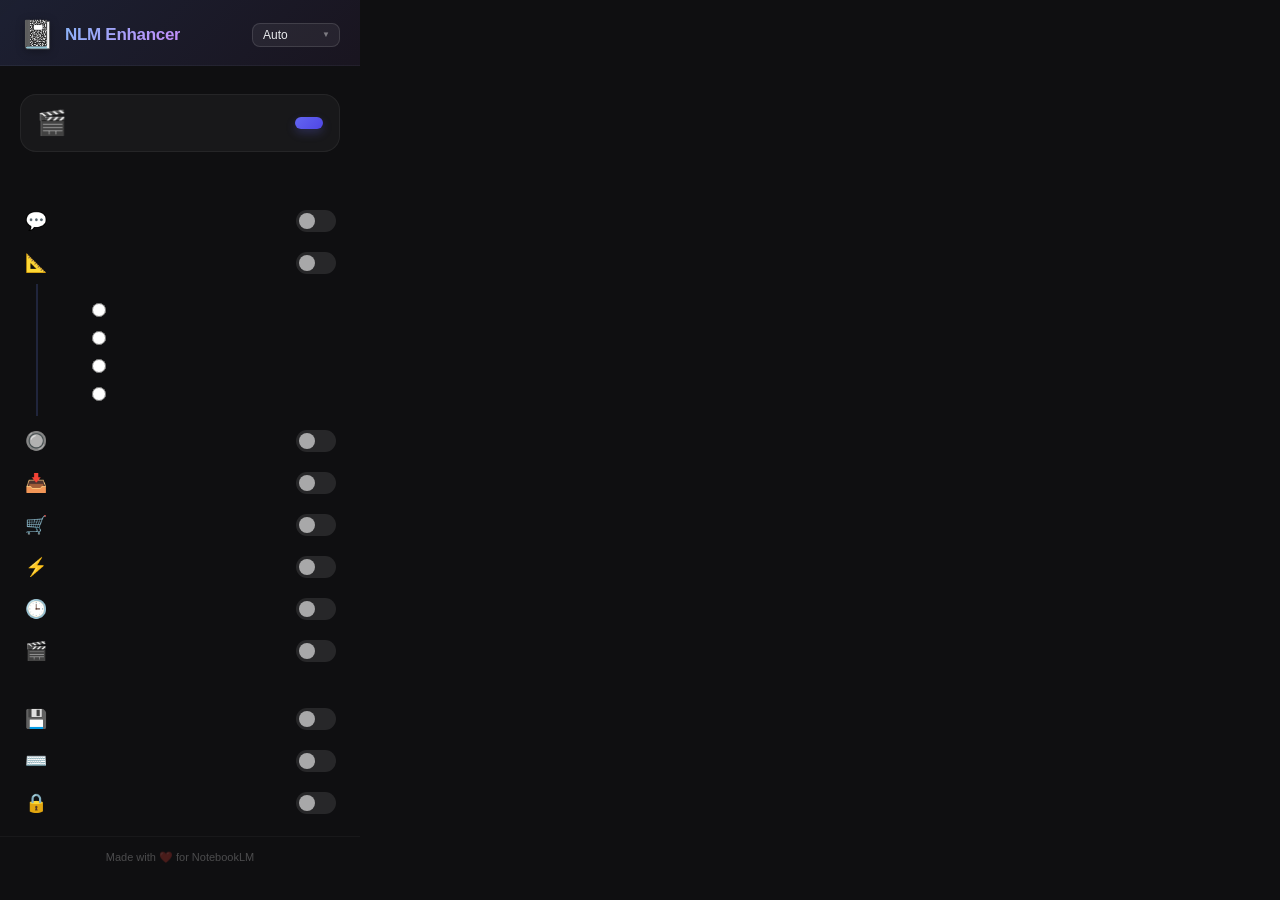
<file: popup/index.html>
<!DOCTYPE html>
<html>
<head>
  <meta charset="UTF-8">
  <meta name="viewport" content="width=device-width, initial-scale=1.0">
  <title>NLM Enhancer</title>
  <link rel="stylesheet" href="style.css">
</head>
<body>
  <div class="popup-container">
    <!-- 头部 -->
    <header class="popup-header">
      <div class="logo-area">
        <span class="logo-icon">📓</span>
        <div>
          <h1>NLM Enhancer</h1>
          <span class="version" id="app-version"></span>
        </div>
      </div>
      <div class="lang-container">
        <select class="lang-select" id="langSelect">
          <option value="auto">Auto</option>
          <option value="zh_CN">简体中文</option>
          <option value="zh_TW">繁體中文</option>
          <option value="en">English</option>
          <option value="ja">日本語</option>
          <option value="ko">한국어</option>
          <option value="es">Español</option>
        </select>
      </div>
    </header>

    <!-- 工具箱 (移至顶部) -->
    <div class="settings-section tools-section">
      <h2 class="section-title" data-i18n="sectionTools"></h2>
      
      <div class="tool-card" id="tool-localRemoval">
        <div class="tool-icon">🎬</div>
        <div class="tool-body">
          <div class="tool-name" data-i18n="toolLocalRemoval"></div>
          <div class="tool-desc" data-i18n="toolLocalRemovalDesc"></div>
        </div>
        <button class="tool-btn" id="btn-openLocalRemoval">
          <span data-i18n="btnOpen"></span>
        </button>
      </div>
    </div>

    <!-- 功能开关区域 -->
    <div class="settings-section">
      <h2 class="section-title" data-i18n="sectionCoreFeatures"></h2>

      <div class="setting-item" id="setting-quoteReply">
        <div class="setting-info">
          <span class="setting-icon">💬</span>
          <div>
            <div class="setting-name" data-i18n="featureQuoteReply"></div>
            <div class="setting-desc" data-i18n="featureQuoteReplyDesc"></div>
          </div>
        </div>
        <label class="toggle">
          <input type="checkbox" data-key="quoteReplyEnabled">
          <span class="toggle-slider"></span>
        </label>
      </div>

      <div class="setting-item" id="setting-formulaCopy">
        <div class="setting-info">
          <span class="setting-icon">📐</span>
          <div>
            <div class="setting-name" data-i18n="featureFormulaCopy"></div>
            <div class="setting-desc" data-i18n="featureFormulaCopyDesc"></div>
          </div>
        </div>
        <label class="toggle">
          <input type="checkbox" data-key="formulaCopyEnabled">
          <span class="toggle-slider"></span>
        </label>
      </div>

      <!-- 公式格式选择 -->
      <div class="sub-setting" id="formula-format-group">
        <div class="setting-name-small" data-i18n="formulaCopyFormat"></div>
        <div class="radio-group" id="formulaFormatGroup">
          <label class="radio-option">
            <input type="radio" name="formulaFormat" value="latex">
            <span data-i18n="formatLatexRecommended"></span>
          </label>
          <label class="radio-option">
            <input type="radio" name="formulaFormat" value="mathml">
            <span data-i18n="formatMathmlExperimental"></span>
          </label>
          <label class="radio-option">
            <input type="radio" name="formulaFormat" value="no-dollar">
            <span data-i18n="formatPlainText"></span>
          </label>
          <label class="radio-option">
            <input type="radio" name="formulaFormat" value="notion">
            <span data-i18n="formatNotion"></span>
          </label>
        </div>
      </div>

      <div class="setting-item" id="setting-timeline">
        <div class="setting-info">
          <span class="setting-icon">🔘</span>
          <div>
            <div class="setting-name" data-i18n="featureTimeline"></div>
            <div class="setting-desc" data-i18n="featureTimelineDesc"></div>
          </div>
        </div>
        <label class="toggle">
          <input type="checkbox" data-key="timelineEnabled">
          <span class="toggle-slider"></span>
        </label>
      </div>

      <div class="setting-item" id="setting-export">
        <div class="setting-info">
          <span class="setting-icon">📥</span>
          <div>
            <div class="setting-name" data-i18n="featureExport"></div>
            <div class="setting-desc" data-i18n="featureExportDesc"></div>
          </div>
        </div>
        <label class="toggle">
          <input type="checkbox" data-key="exportEnabled">
          <span class="toggle-slider"></span>
        </label>
      </div>

      <div class="setting-item" id="setting-stashCart">
        <div class="setting-info">
          <span class="setting-icon">🛒</span>
          <div>
            <div class="setting-name" data-i18n="featureStashCart"></div>
            <div class="setting-desc" data-i18n="featureStashCartDesc"></div>
          </div>
        </div>
        <label class="toggle">
          <input type="checkbox" data-key="stashCartEnabled">
          <span class="toggle-slider"></span>
        </label>
      </div>

      <div class="setting-item" id="setting-prompt">
        <div class="setting-info">
          <span class="setting-icon">⚡</span>
          <div>
            <div class="setting-name" data-i18n="featurePromptVault"></div>
            <div class="setting-desc" data-i18n="featurePromptVaultDesc"></div>
          </div>
        </div>
        <label class="toggle">
          <input type="checkbox" data-key="promptVaultEnabled">
          <span class="toggle-slider"></span>
        </label>
      </div>

      <div class="setting-item" id="setting-questionHistory">
        <div class="setting-info">
          <span class="setting-icon">🕒</span>
          <div>
            <div class="setting-name" data-i18n="featureQuestionHistory"></div>
            <div class="setting-desc" data-i18n="featureQuestionHistoryDesc"></div>
          </div>
        </div>
        <label class="toggle">
          <input type="checkbox" data-key="questionHistoryEnabled">
          <span class="toggle-slider"></span>
        </label>
      </div>

      <div class="setting-item" id="setting-videoWatermark">
        <div class="setting-info">
          <span class="setting-icon">🎬</span>
          <div>
            <div class="setting-name" data-i18n="featureVideoWatermark"></div>
            <div class="setting-desc" data-i18n="featureVideoWatermarkDesc"></div>
          </div>
        </div>
        <label class="toggle">
          <input type="checkbox" data-key="videoWatermarkEnabled">
          <span class="toggle-slider"></span>
        </label>
      </div>

    </div>

    <div class="settings-section">
      <h2 class="section-title" data-i18n="sectionInputExperience"></h2>

      <div class="setting-item" id="setting-draft">
        <div class="setting-info">
          <span class="setting-icon">💾</span>
          <div>
            <div class="setting-name" data-i18n="featureDraftSave"></div>
            <div class="setting-desc" data-i18n="featureDraftSaveDesc"></div>
          </div>
        </div>
        <label class="toggle">
          <input type="checkbox" data-key="draftSaveEnabled">
          <span class="toggle-slider"></span>
        </label>
      </div>

      <div class="setting-item" id="setting-send">
        <div class="setting-info">
          <span class="setting-icon">⌨️</span>
          <div>
            <div class="setting-name" data-i18n="featureCtrlEnterSend"></div>
            <div class="setting-desc" data-i18n="featureCtrlEnterSendDesc"></div>
          </div>
        </div>
        <label class="toggle">
          <input type="checkbox" data-key="ctrlEnterSend">
          <span class="toggle-slider"></span>
        </label>
      </div>

      <div class="setting-item" id="setting-scroll">
        <div class="setting-info">
          <span class="setting-icon">🔒</span>
          <div>
            <div class="setting-name" data-i18n="featurePreventScroll"></div>
            <div class="setting-desc" data-i18n="featurePreventScrollDesc"></div>
          </div>
        </div>
        <label class="toggle">
          <input type="checkbox" data-key="preventScrollEnabled">
          <span class="toggle-slider"></span>
        </label>
      </div>
    </div>




    <!-- 底部 -->
    <footer class="popup-footer">
      <span data-i18n="footerText">Made with ❤️ for NotebookLM</span>
    </footer>
  </div>

  <script src="main.js"></script>
</body>
</html>
</file>
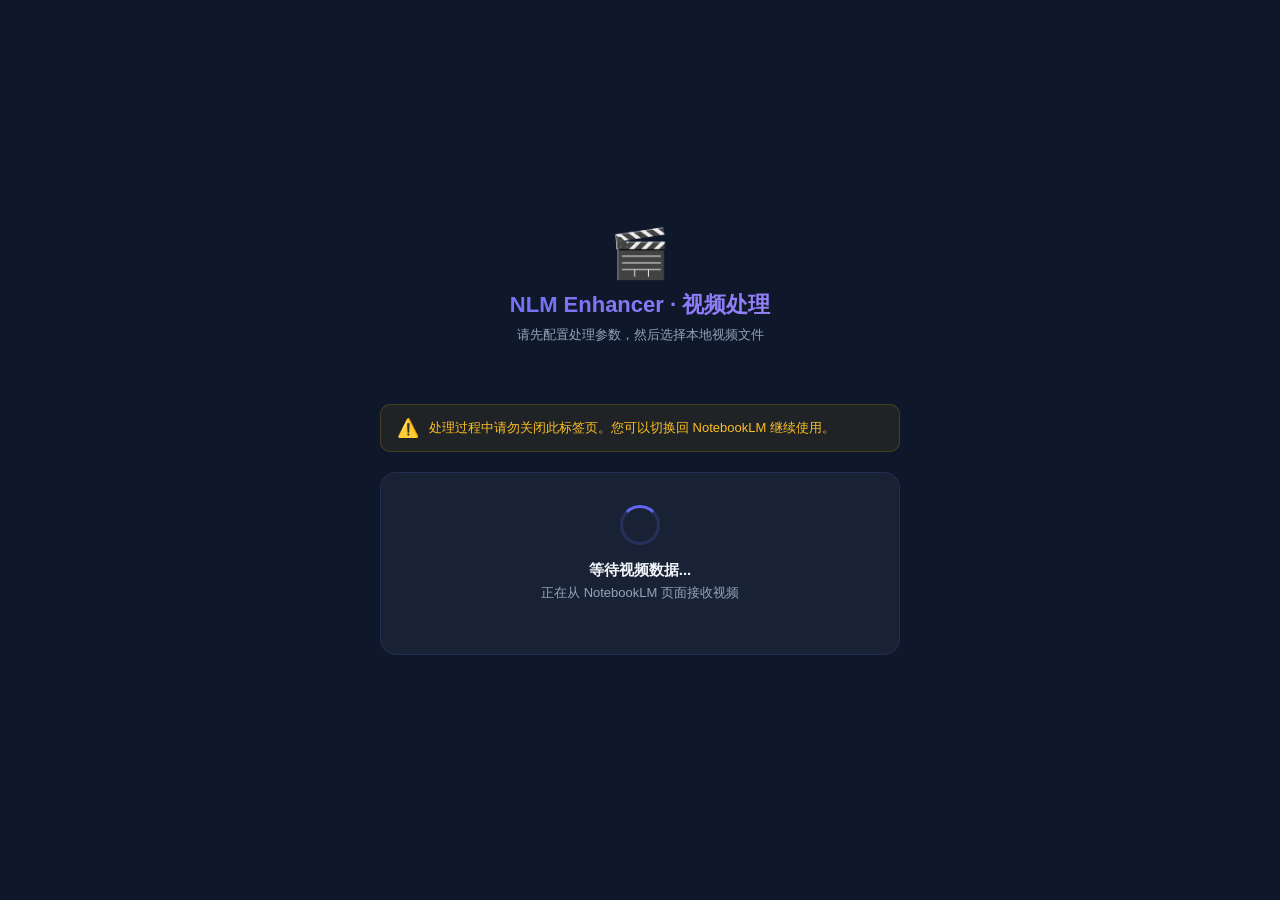
<file: processing/index.html>
<!DOCTYPE html>
<html lang="zh-CN">
<head>
  <meta charset="UTF-8">
  <meta name="viewport" content="width=device-width, initial-scale=1.0">
  <title>NLM Enhancer - 视频处理中</title>
  <style>
    * { margin: 0; padding: 0; box-sizing: border-box; }

    body {
      font-family: 'Google Sans', -apple-system, 'Segoe UI', Roboto, sans-serif;
      background: #0f172a;
      color: #f1f5f9;
      min-height: 100vh;
      display: flex;
      align-items: center;
      justify-content: center;
    }

    .container {
      max-width: 520px;
      width: 90%;
      text-align: center;
    }

    .logo {
      font-size: 48px;
      margin-bottom: 8px;
      animation: float 3s ease-in-out infinite;
    }

    @keyframes float {
      0%, 100% { transform: translateY(0); }
      50% { transform: translateY(-8px); }
    }

    h1 {
      font-size: 22px;
      font-weight: 700;
      margin-bottom: 6px;
      background: linear-gradient(135deg, #6366f1, #a78bfa);
      -webkit-background-clip: text;
      background-clip: text;
      -webkit-text-fill-color: transparent;
    }

    .subtitle {
      font-size: 13px;
      color: #94a3b8;
      margin-bottom: 40px;
    }

    /* === 阶段状态区 === */
    .status-card {
      background: rgba(30, 41, 59, 0.7);
      border: 1px solid rgba(99, 102, 241, 0.15);
      border-radius: 16px;
      padding: 32px 28px;
      margin-bottom: 20px;
      backdrop-filter: blur(12px);
    }

    .status-icon {
      font-size: 36px;
      margin-bottom: 12px;
    }

    .status-text {
      font-size: 15px;
      font-weight: 600;
      margin-bottom: 4px;
    }

    .status-detail {
      font-size: 13px;
      color: #94a3b8;
      margin-bottom: 20px;
    }

    /* === 进度条 === */
    .progress-bar-outer {
      width: 100%;
      height: 8px;
      background: rgba(255, 255, 255, 0.08);
      border-radius: 4px;
      overflow: hidden;
      margin-bottom: 10px;
    }

    .progress-bar-inner {
      height: 100%;
      width: 0%;
      background: linear-gradient(90deg, #6366f1, #a78bfa);
      border-radius: 4px;
      transition: width 0.3s ease;
    }

    .progress-text {
      font-size: 12px;
      color: #64748b;
      font-variant-numeric: tabular-nums;
    }

    /* === 警告提示 === */
    .warning-banner {
      display: flex;
      align-items: center;
      gap: 10px;
      padding: 12px 16px;
      background: rgba(234, 179, 8, 0.08);
      border: 1px solid rgba(234, 179, 8, 0.2);
      border-radius: 10px;
      font-size: 13px;
      color: #fbbf24;
      margin-bottom: 20px;
    }

    .warning-banner .warn-icon { font-size: 18px; flex-shrink: 0; }

    /* === 处理选项摘要 === */
    .options-summary {
      display: flex;
      gap: 8px;
      justify-content: center;
      flex-wrap: wrap;
      margin-bottom: 20px;
    }

    .opt-tag {
      font-size: 11px;
      padding: 4px 10px;
      border-radius: 6px;
      background: rgba(99, 102, 241, 0.12);
      color: #a5b4fc;
      border: 1px solid rgba(99, 102, 241, 0.2);
    }

    /* === 完成状态 === */
    .done-actions {
      display: flex;
      gap: 12px;
      justify-content: center;
      margin-top: 20px;
    }

    .btn {
      padding: 10px 24px;
      border: none;
      border-radius: 10px;
      font-size: 14px;
      font-weight: 600;
      cursor: pointer;
      transition: all 0.2s;
      font-family: inherit;
    }

    .btn-primary {
      background: linear-gradient(135deg, #6366f1, #4f46e5);
      color: #fff;
      box-shadow: 0 4px 14px rgba(99, 102, 241, 0.3);
    }

    .btn-primary:hover { transform: translateY(-2px); filter: brightness(1.1); }

    .btn-secondary {
      background: rgba(255, 255, 255, 0.06);
      color: #cbd5e1;
      border: 1px solid rgba(255, 255, 255, 0.1);
    }

    .btn-secondary:hover { background: rgba(255, 255, 255, 0.12); }

    /* === 错误状态 === */
    .error-card {
      background: rgba(239, 68, 68, 0.08);
      border: 1px solid rgba(239, 68, 68, 0.2);
      border-radius: 16px;
      padding: 28px;
      display: none;
    }

    .error-card .status-icon { color: #ef4444; }

    .error-detail {
      font-size: 12px;
      color: #f87171;
      background: rgba(0,0,0,0.3);
      padding: 10px;
      border-radius: 8px;
      margin-top: 12px;
      text-align: left;
      max-height: 120px;
      overflow-y: auto;
      word-break: break-all;
      font-family: monospace;
    }

    /* === 本地配置面板 === */
    .local-config-panel {
      background: rgba(30, 41, 59, 0.5);
      border: 1px solid rgba(99, 102, 241, 0.2);
      border-radius: 16px;
      padding: 24px;
      margin-bottom: 24px;
      text-align: left;
      display: none;
    }

    .config-title {
      font-size: 12px;
      font-weight: 700;
      color: #94a3b8;
      text-transform: uppercase;
      margin-bottom: 16px;
      letter-spacing: 0.05em;
    }

    .opt-list { display: flex; flex-direction: column; gap: 10px; margin-bottom: 20px; }
    
    .opt-item {
      display: flex;
      align-items: center;
      justify-content: space-between;
      padding: 12px 16px;
      background: rgba(255,255,255,0.03);
      border: 1px solid rgba(255,255,255,0.06);
      border-radius: 12px;
      cursor: pointer;
    }

    .opt-info { display: flex; flex-direction: column; gap: 2px; }
    .opt-name { font-size: 14px; font-weight: 600; }
    .opt-desc { font-size: 11px; color: #64748b; }

    .toggle { position: relative; width: 40px; height: 22px; }
    .toggle input { opacity: 0; width: 0; height: 0; }
    .slider { position: absolute; inset: 0; background: #475569; border-radius: 11px; cursor: pointer; transition: 0.3s; }
    .slider::after { content: ''; position: absolute; width: 16px; height: 16px; left: 3px; top: 3px; background: #fff; border-radius: 50%; transition: 0.3s; }
    .toggle input:checked + .slider { background: #6366f1; }
    .toggle input:checked + .slider::after { transform: translateX(18px); }

    .select-mode {
      width: 100%;
      padding: 12px;
      background: #1e293b;
      border: 1px solid #334155;
      border-radius: 10px;
      color: #f1f5f9;
      font-size: 14px;
      outline: none;
    }

    .btn-big-pick {
      width: 100%;
      padding: 16px;
      background: linear-gradient(135deg, #6366f1, #4f46e5);
      color: #fff;
      border: none;
      border-radius: 12px;
      font-size: 16px;
      font-weight: 700;
      cursor: pointer;
      box-shadow: 0 4px 14px rgba(99, 102, 241, 0.4);
      transition: 0.2s;
    }
    .btn-big-pick:hover { transform: translateY(-2px); filter: brightness(1.1); }

    /* 隐藏辅助 */
    .hidden { display: none !important; }

    /* === 加载动画 === */
    .spinner {
      width: 40px; height: 40px;
      border: 3px solid rgba(99, 102, 241, 0.2);
      border-top-color: #6366f1;
      border-radius: 50%;
      animation: spin 0.8s linear infinite;
      margin: 0 auto 16px;
    }

    @keyframes spin { to { transform: rotate(360deg); } }
  </style>
</head>
<body>
  <div class="container">
    <div class="logo">🎬</div>
    <h1 data-i18n="wmProcessTitle">NLM Enhancer · 视频处理</h1>
    <div class="subtitle" data-i18n="wmProcessSubtitle">请先配置处理参数，然后选择本地视频文件</div>

    <!-- 处理选项摘要 -->
    <div class="options-summary" id="optionsSummary"></div>

    <!-- 本地模式配置面板 -->
    <div class="local-config-panel" id="localConfigPanel">
      <div class="config-title" data-i18n="wmOptTitle">参数配置</div>
      <div class="opt-list">
        <label class="opt-item">
          <div class="opt-info">
            <span class="opt-name" data-i18n="wmTrimName">剪掉片尾</span>
            <span class="opt-desc" data-i18n="wmTrimDesc">自动剪除视频最后 2.5 秒的 Google 标志</span>
          </div>
          <div class="toggle">
            <input type="checkbox" id="localOptTrim" checked>
            <span class="slider"></span>
          </div>
        </label>
        <label class="opt-item">
          <div class="opt-info">
            <span class="opt-name" data-i18n="wmDelogoName">去除首帧水印</span>
            <span class="opt-desc" data-i18n="wmDelogoDesc">擦除画面右下角的文本水印区域</span>
          </div>
          <div class="toggle">
            <input type="checkbox" id="localOptDelogo" checked>
            <span class="slider"></span>
          </div>
        </label>
      </div>
      
      <div class="config-title" style="margin-top: 20px;" data-i18n="wmModeTitle">处理模式</div>
      <select class="select-mode" id="localFpsSelect" style="margin-bottom: 24px;">
        <option value="15" data-i18n="videoWmModeFast">极速模式 (15 FPS)</option>
        <option value="30" selected data-i18n="wmModeStandard">标准模式 (30 FPS)</option>
      </select>

      <button class="btn-big-pick" id="localPickBtn" data-i18n="wmPickBtnText">📁 选择本地视频文件并开始</button>
    </div>

    <!-- 警告横幅 -->
    <div class="warning-banner" id="warningBanner">
      <span class="warn-icon">⚠️</span>
      <span data-i18n="wmWarnKeepOpen">处理过程中请勿关闭此标签页。您可以切换回 NotebookLM 继续使用。</span>
    </div>

    <!-- 主状态卡片 -->
    <div class="status-card" id="statusCard">
      <div class="spinner" id="spinner"></div>
      <div class="status-icon hidden" id="statusIcon"></div>
      <div class="status-text" id="statusText" data-i18n="statusWaitingData">等待视频数据...</div>
      <div class="status-detail" id="statusDetail" data-i18n="statusReceiving">正在从 NotebookLM 页面接收视频</div>
      <div class="progress-bar-outer hidden" id="progressOuter">
        <div class="progress-bar-inner" id="progressInner"></div>
      </div>
      <div class="progress-text hidden" id="progressText">0%</div>
    </div>

    <!-- 完成操作 -->
    <div class="done-actions hidden" id="doneActions">
      <button class="btn btn-secondary" onclick="window.close()" data-i18n="btnClosePage">关闭页面</button>
    </div>

    <!-- 错误卡片 -->
    <div class="error-card" id="errorCard">
      <div class="status-icon">❌</div>
      <div class="status-text" data-i18n="statusProcessFailed">处理失败</div>
      <div class="status-detail" id="errorMsg"></div>
      <div class="error-detail" id="errorDetail"></div>
      <div class="done-actions" style="display:flex; margin-top: 16px;">
        <button class="btn btn-secondary" onclick="window.close()" data-i18n="btnClosePage">关闭页面</button>
      </div>
    </div>
  </div>

  <script src="processor.js"></script>
</body>
</html>
</file>
<file: popup/style.css>
/* ============================================================
   NLM Enhancer Popup 设置界面样式
   高级现代设计：深色主题、毛玻璃、渐变、微动画
   ============================================================ */

* {
  margin: 0;
  padding: 0;
  box-sizing: border-box;
}

body {
  width: 360px;
  min-height: 400px;
  font-family: 'Segoe UI', 'Google Sans', -apple-system, BlinkMacSystemFont, Roboto, sans-serif;
  background: #0f0f11;
  color: #e8eaed;
  overflow-y: auto;
  overflow-x: hidden;
}

.popup-container {
  padding: 0 0 12px;
}


/* === 头部 === */
.popup-header {
  padding: 18px 20px 14px;
  background: linear-gradient(135deg, rgba(102, 126, 234, 0.15) 0%, rgba(118, 75, 162, 0.1) 100%);
  border-bottom: 1px solid rgba(255, 255, 255, 0.04);
  display: flex;
  align-items: center;
  justify-content: space-between;
}

.lang-container {
  position: relative;
  display: flex;
  align-items: center;
}

.lang-select {
  appearance: none;
  -webkit-appearance: none;
  background: rgba(255, 255, 255, 0.06);
  border: 1px solid rgba(255, 255, 255, 0.12);
  border-radius: 8px;
  color: #e8eaed;
  padding: 4px 28px 4px 10px;
  font-size: 12px;
  font-weight: 500;
  font-family: inherit;
  cursor: pointer;
  transition: all 0.2s ease;
  outline: none;
}

.lang-select:hover {
  background: rgba(255, 255, 255, 0.1);
  border-color: rgba(138, 180, 248, 0.4);
}

.lang-select:focus {
  border-color: #8ab4f8;
  box-shadow: 0 0 0 2px rgba(138, 180, 248, 0.2);
}

/* 下拉箭头 */
.lang-container::after {
  content: '▼';
  font-size: 8px;
  color: rgba(255, 255, 255, 0.4);
  position: absolute;
  right: 10px;
  pointer-events: none;
}

.lang-select option {
  background: #1e1e21;
  color: #e8eaed;
  padding: 8px;
}

.logo-area {
  display: flex;
  align-items: center;
  gap: 10px;
}

.logo-icon {
  font-size: 28px;
  filter: drop-shadow(0 2px 4px rgba(0,0,0,0.3));
}

.logo-area h1 {
  font-size: 17px;
  font-weight: 700;
  letter-spacing: -0.3px;
  background: linear-gradient(135deg, #8ab4f8 0%, #c58af9 100%);
  -webkit-background-clip: text;
  -webkit-text-fill-color: transparent;
  background-clip: text;
}

.version {
  font-size: 11px;
  color: rgba(255, 255, 255, 0.35);
  font-weight: 400;
}


/* === 分组 === */
.settings-section {
  padding: 4px 12px;
}

.section-title {
  font-size: 11px;
  font-weight: 600;
  text-transform: uppercase;
  letter-spacing: 0.8px;
  color: rgba(255, 255, 255, 0.4);
  padding: 12px 8px 6px;
}


/* === 设置项 === */
.setting-item {
  display: flex;
  align-items: center;
  justify-content: space-between;
  padding: 10px 12px;
  border-radius: 12px;
  transition: background 0.2s ease;
  cursor: default;
}

.setting-item:hover {
  background: rgba(255, 255, 255, 0.03);
}

.setting-info {
  display: flex;
  align-items: center;
  gap: 10px;
  flex: 1;
  min-width: 0;
}

.setting-icon {
  font-size: 18px;
  flex-shrink: 0;
  width: 24px;
  text-align: center;
}

.setting-name {
  font-size: 13px;
  font-weight: 500;
  line-height: 1.3;
}

.setting-desc {
  font-size: 11px;
  color: rgba(255, 255, 255, 0.35);
  line-height: 1.3;
}


/* === Toggle 开关 === */
.toggle {
  position: relative;
  display: inline-block;
  width: 40px;
  height: 22px;
  flex-shrink: 0;
}

.toggle input {
  opacity: 0;
  width: 0;
  height: 0;
}

.toggle-slider {
  position: absolute;
  cursor: pointer;
  inset: 0;
  background: rgba(255, 255, 255, 0.1);
  border-radius: 22px;
  transition: all 0.3s cubic-bezier(0.4, 0, 0.2, 1);
}

.toggle-slider::before {
  content: '';
  position: absolute;
  height: 16px;
  width: 16px;
  left: 3px;
  bottom: 3px;
  background: rgba(255, 255, 255, 0.6);
  border-radius: 50%;
  transition: all 0.3s cubic-bezier(0.4, 0, 0.2, 1);
}

.toggle input:checked + .toggle-slider {
  background: linear-gradient(135deg, #667eea 0%, #764ba2 100%);
}

.toggle input:checked + .toggle-slider::before {
  transform: translateX(18px);
  background: #fff;
  box-shadow: 0 1px 4px rgba(0, 0, 0, 0.2);
}


/* === 子设置 === */
.sub-setting {
  padding: 6px 12px 10px 46px;
  border-left: 2px solid rgba(102, 126, 234, 0.2);
  margin-left: 24px;
  margin-bottom: 4px;
}

.setting-name-small {
  font-size: 12px;
  font-weight: 500;
  color: rgba(255, 255, 255, 0.5);
  margin-bottom: 8px;
}


/* === 单选组 === */
.radio-group {
  display: flex;
  flex-direction: column;
  gap: 4px;
}

.radio-option {
  display: flex;
  align-items: center;
  gap: 8px;
  padding: 5px 8px;
  border-radius: 8px;
  cursor: pointer;
  font-size: 12px;
  transition: background 0.2s;
}

.radio-option:hover {
  background: rgba(255, 255, 255, 0.04);
}

.radio-option input[type="radio"] {
  accent-color: #8ab4f8;
  width: 14px;
  height: 14px;
}

.radio-option code {
  font-family: 'JetBrains Mono', 'Fira Code', monospace;
  font-size: 11px;
  padding: 1px 5px;
  border-radius: 4px;
  background: rgba(255, 255, 255, 0.06);
  color: #c58af9;
}


/* === 滑块 === */
.slider-setting {
  margin-bottom: 12px;
}

.slider-header {
  display: flex;
  justify-content: space-between;
  align-items: center;
  margin-bottom: 6px;
  font-size: 12px;
}

.slider-value {
  color: #8ab4f8;
  font-weight: 600;
  font-size: 12px;
  min-width: 40px;
  text-align: right;
}

.slider {
  -webkit-appearance: none;
  appearance: none;
  width: 100%;
  height: 4px;
  border-radius: 4px;
  background: rgba(255, 255, 255, 0.1);
  outline: none;
  cursor: pointer;
}

.slider::-webkit-slider-thumb {
  -webkit-appearance: none;
  appearance: none;
  width: 16px;
  height: 16px;
  border-radius: 50%;
  background: linear-gradient(135deg, #667eea 0%, #764ba2 100%);
  border: 2px solid #fff;
  box-shadow: 0 1px 4px rgba(0, 0, 0, 0.3);
  cursor: pointer;
  transition: transform 0.15s ease;
}

.slider::-webkit-slider-thumb:hover {
  transform: scale(1.2);
}

.slider::-moz-range-thumb {
  width: 16px;
  height: 16px;
  border-radius: 50%;
  background: linear-gradient(135deg, #667eea 0%, #764ba2 100%);
  border: 2px solid #fff;
  box-shadow: 0 1px 4px rgba(0, 0, 0, 0.3);
  cursor: pointer;
}


/* === 工具卡片 === */
.tools-section {
  padding-bottom: 20px;
}

.tool-card {
  display: flex;
  align-items: center;
  gap: 12px;
  padding: 14px 16px;
  background: rgba(255, 255, 255, 0.04);
  border: 1px solid rgba(255, 255, 255, 0.06);
  border-radius: 16px;
  margin: 6px 8px;
  transition: all 0.2s ease;
}

.tool-card:hover {
  background: rgba(255, 255, 255, 0.06);
  border-color: rgba(138, 180, 248, 0.2);
  transform: translateY(-1px);
}

.tool-icon {
  font-size: 24px;
  flex-shrink: 0;
}

.tool-body {
  flex: 1;
  min-width: 0;
}

.tool-name {
  font-size: 13px;
  font-weight: 600;
  color: #fff;
}

.tool-desc {
  font-size: 11px;
  color: rgba(255, 255, 255, 0.4);
  margin-top: 2px;
}

.tool-btn {
  background: linear-gradient(135deg, #6366f1 0%, #4f46e5 100%);
  color: #fff;
  border: none;
  padding: 6px 14px;
  border-radius: 10px;
  font-size: 12px;
  font-weight: 600;
  cursor: pointer;
  transition: all 0.2s;
  box-shadow: 0 4px 10px rgba(99, 102, 241, 0.25);
  flex-shrink: 0;
}

.tool-btn:hover {
  filter: brightness(1.1);
  transform: scale(1.05);
}

.tool-btn:active {
  transform: scale(0.95);
}


/* === 底部 === */
.popup-footer {
  text-align: center;
  padding: 14px;
  font-size: 11px;
  color: rgba(255, 255, 255, 0.25);
  border-top: 1px solid rgba(255, 255, 255, 0.04);
  margin-top: 8px;
}


/* === 滚动条美化 === */
::-webkit-scrollbar {
  width: 4px;
}

::-webkit-scrollbar-track {
  background: transparent;
}

::-webkit-scrollbar-thumb {
  background: rgba(255, 255, 255, 0.1);
  border-radius: 4px;
}

::-webkit-scrollbar-thumb:hover {
  background: rgba(255, 255, 255, 0.2);
}
</file>
